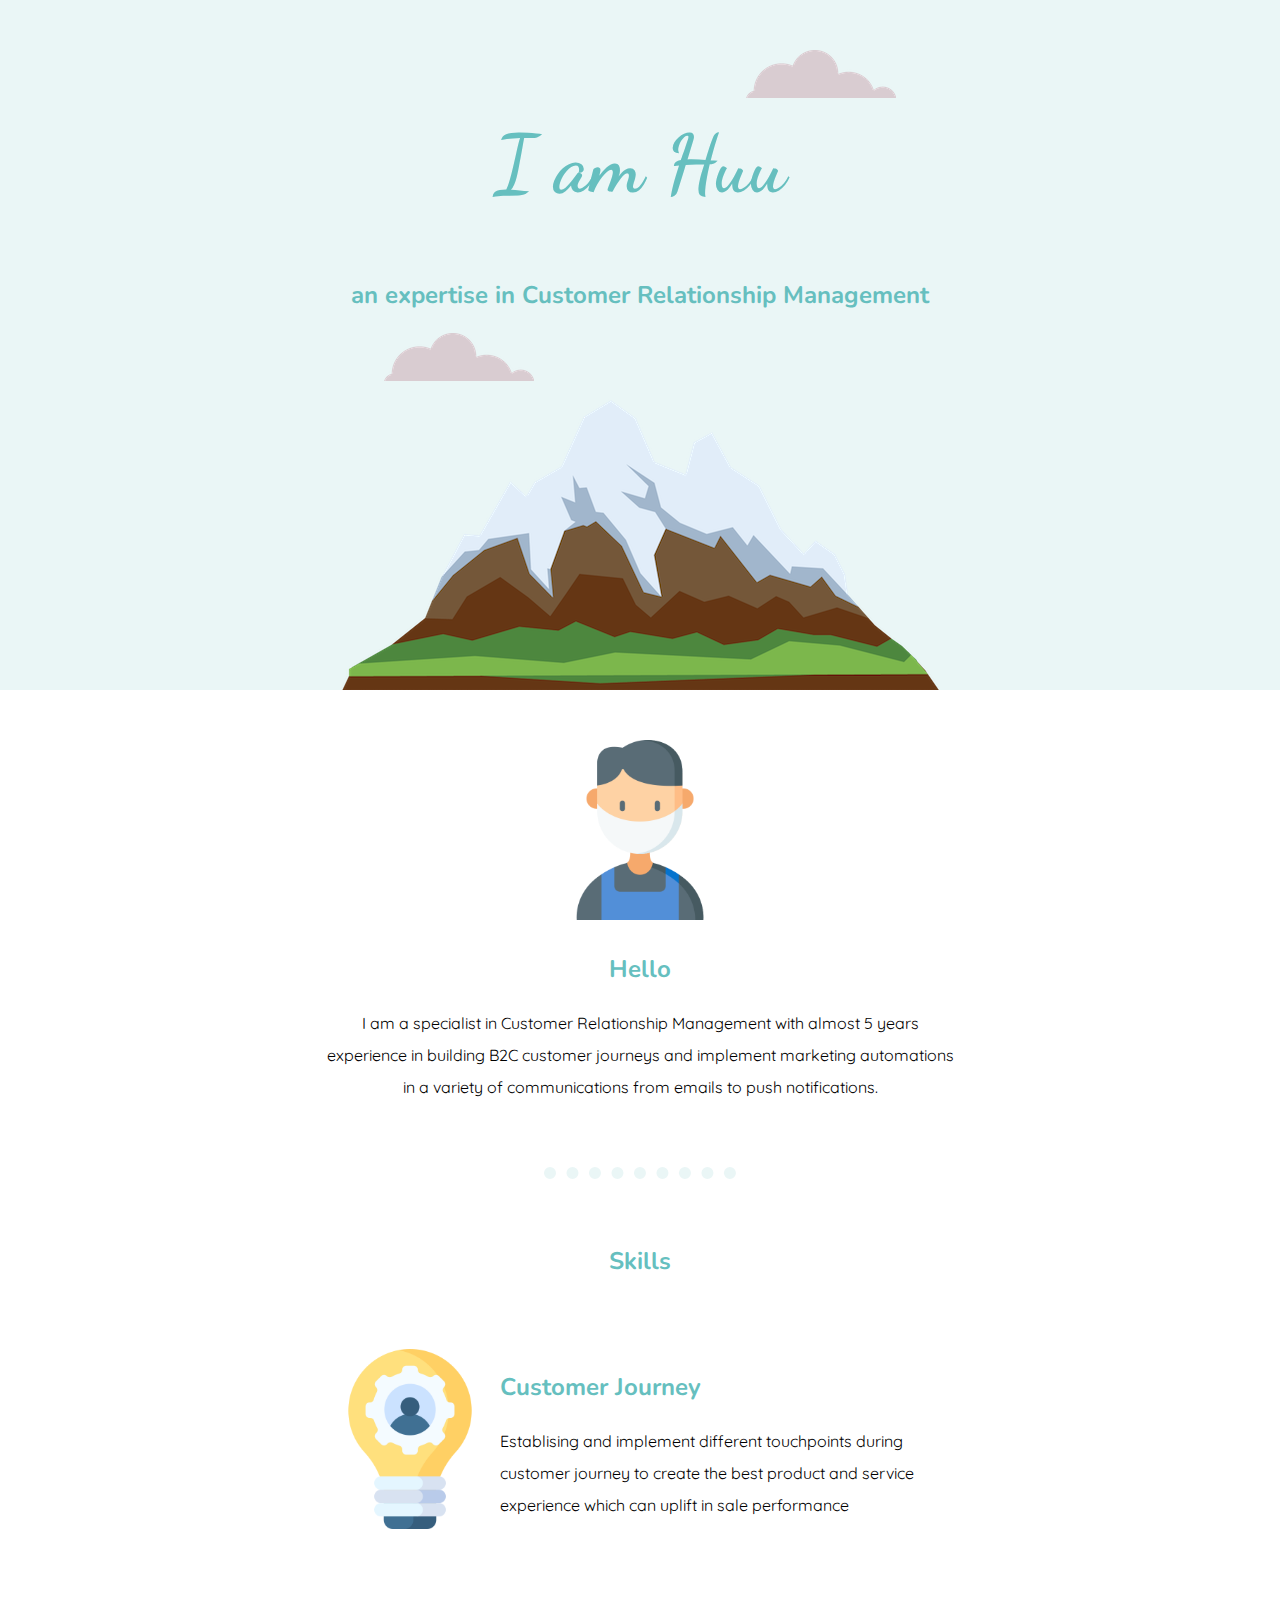
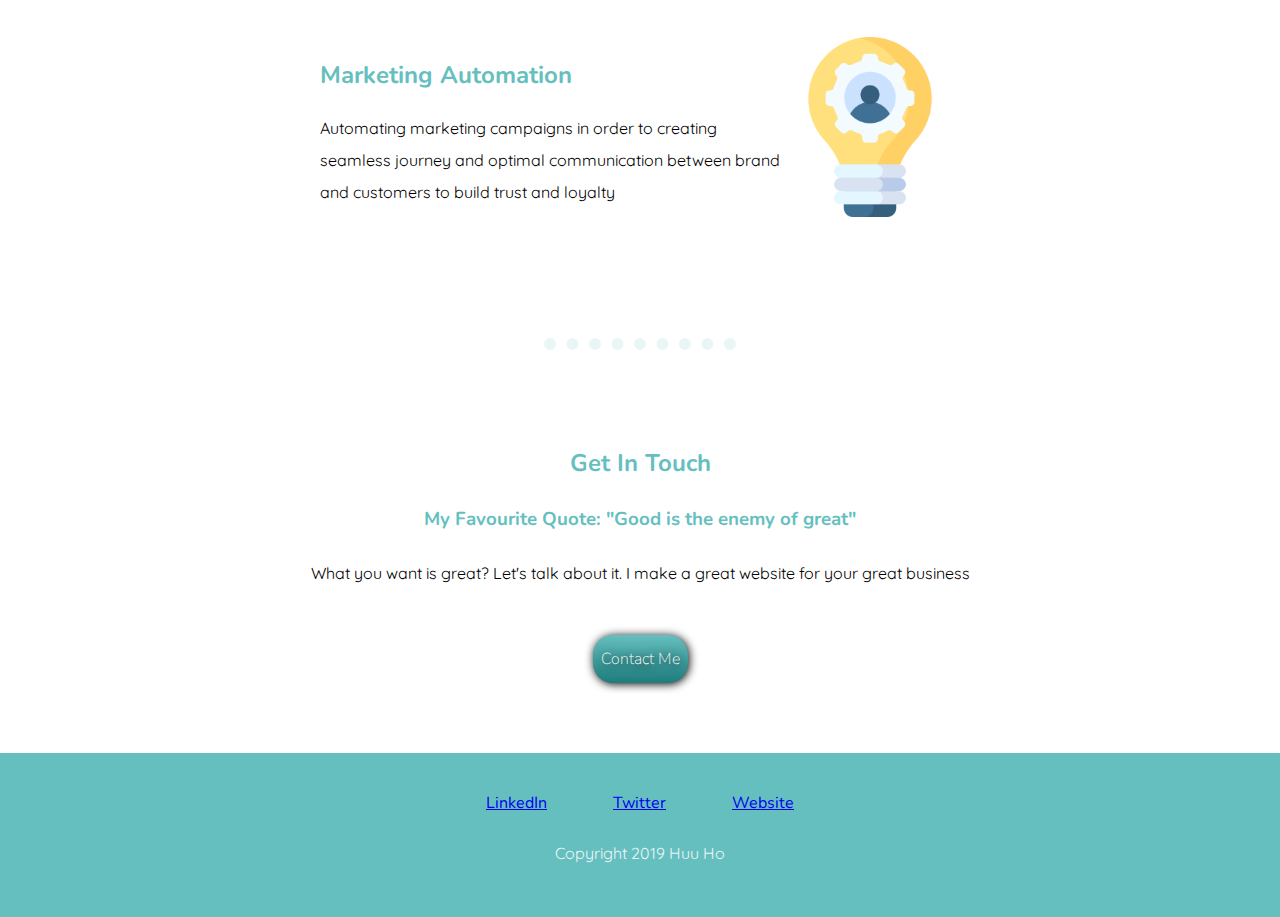
<file: cv/index.html>
<!DOCTYPE html>
<html lang="en">

<head>
    <meta charset="UTF-8">
    <meta name="viewport" content="width=device-width, initial-scale=1.0">
    <title>Huu's Website</title>
    <link rel="stylesheet" href="css/styles.css">
    <link rel="favicon" href="favicon.ico">
    <link
        href="https://fonts.googleapis.com/css2?family=Dancing+Script:wght@700&family=Nunito:wght@200&family=Quicksand:wght@300&display=swap"
        rel="stylesheet">
</head>

<body>
    <div class="hero">
        <img class="top-cloud" src="images/cloud.png" alt="Cloud">
        <h1>I am Huu</h1>
        <h2>an expertise in Customer Relationship Management</h2>
        <img class="bottom-cloud" src="images/cloud.png" alt="Cloud">
        <img class="mountain" src="images/mountain.png" alt="Mountain">
    </div>
    <div class="introduction">
        <div class="profile">
            <img class="profile-picture" src="images/profile.png" alt="Profile Picture">
            <h2>Hello</h2>
            <p>I am a specialist in Customer Relationship Management with almost 5 years experience in building B2C
                customer
                journeys and implement marketing automations in a variety of communications from emails to push
                notifications.</p>
        </div>
        <hr>
        <div class="skills">
            <h2>Skills</h2>
            <div class="skill-row">
                <img class="customer-journey-skill" src="images/skill.png" alt="Customer Journey">
                <h2>Customer Journey</h2>
                <p>Establising and implement different touchpoints during customer journey to create the best product
                    and service experience which can uplift in sale performance</p>
            </div>
            <div class="skill-row">
                <img class="marketing-automation-skill" src="images/skill.png" alt="Marketing Automation">
                <h2>Marketing Automation</h2>
                <p>Automating marketing campaigns in order to creating seamless journey and optimal communication
                    between brand and customers to build trust and loyalty</p>
            </div>
        </div>
        <hr>
    </div>
    <div class="contact">
        <h2>Get In Touch</h2>
        <h3>My Favourite Quote: "Good is the enemy of great"</h3>
        <p>What you want is great? Let's talk about it. I make a great website for your great business</p>
        <a href="mailto:huu.hp1512@gmail.com" class="button_contact-me">Contact Me</a>
    </div>

</body>
<footer>
    <div class="social">
        <table>
            <tbody>
                <td><a href="https://linkedin.com">LinkedIn</a></td>
                <td><a href="https://twitter.com">Twitter</a></td>
                <td><a href="https://phuhuuplastic.com">Website</a></td>
            </tbody>
        </table>
        <p>Copyright 2019 Huu Ho</p>
    </div>

</footer>

</html>
</file>
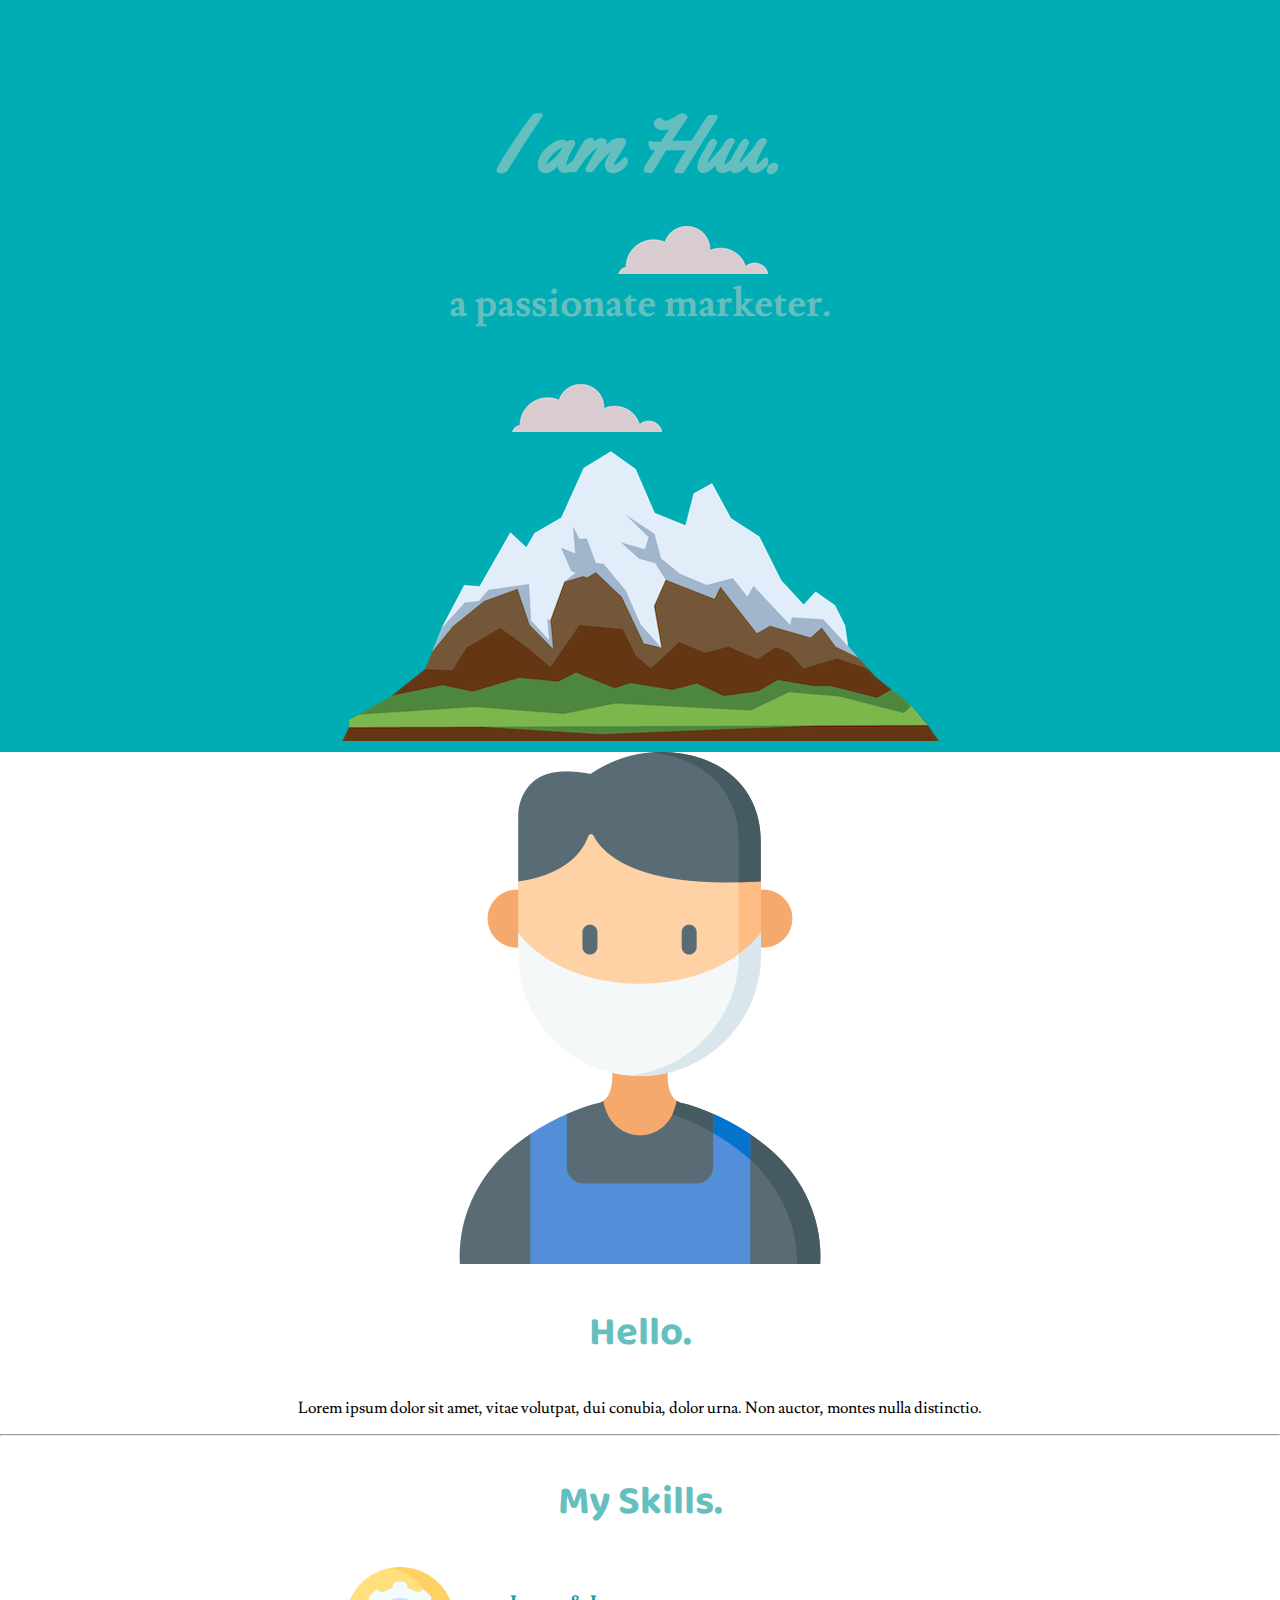
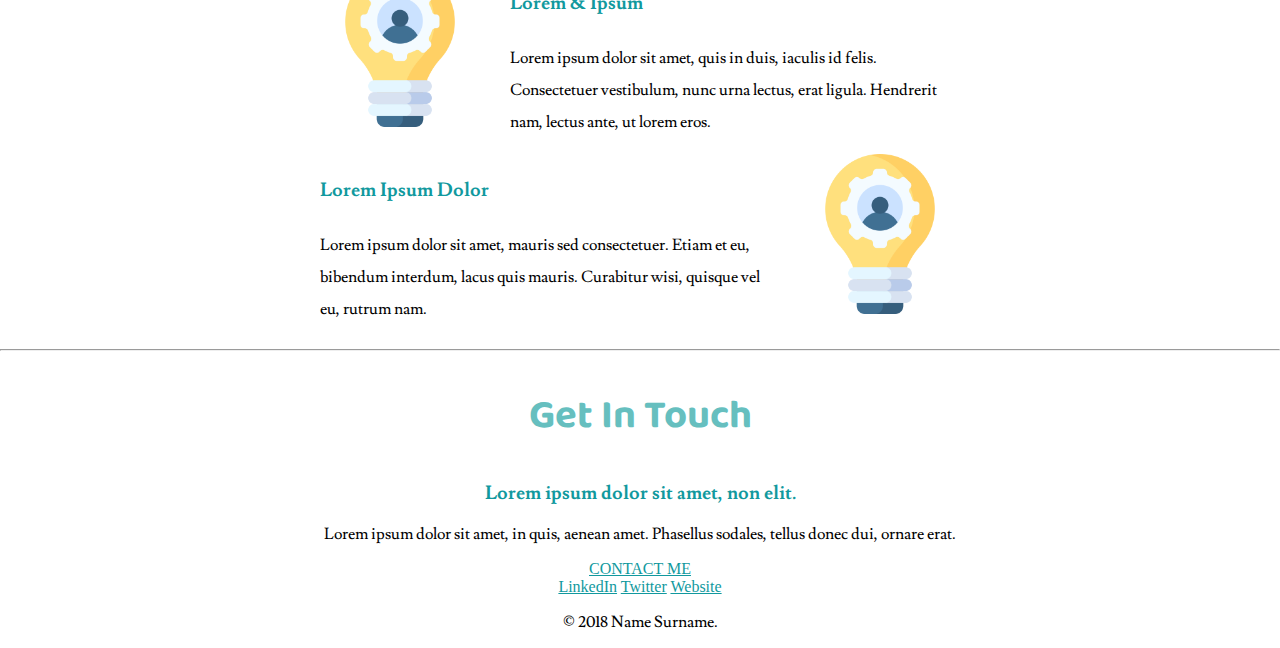
<file: cv/index1.html>
<!DOCTYPE html>
<html lang="en" dir="ltr">

<head>
  <meta charset="utf-8">
  <meta name="description" content="This is Huu's CV">
  <title>Huu Ho</title>
  <link rel="stylesheet" href="css/styles1.css">
  <link rel="icon" href="favicon.ico">
  <link rel="stylesheet"
    href="https://fonts.googleapis.com/css2?family=Baloo+2&family=Lusitana&family=Yellowtail&display=swap">
</head>

<body>
  <div class="top-container">
    <img class="top-cloud" src="images/cloud.png" alt="Cloud">
    <h1>I am Huu.</h1>
    <h2><p class="sub-text">a passionate marketer.</p></h2>
    <img class="bottom-cloud" src="images/cloud.png" alt="Cloud">
    <img src="images/mountain.png" alt="Mountains">
  </div>

  <div class="middle-container">
    <div class="profile">
      <img src="images/profile.png" alt="Avatar">
      <h2>Hello.</h2>
      <p>Lorem ipsum dolor sit amet, vitae volutpat, dui conubia, dolor urna. Non auctor, montes nulla distinctio.</p>
    </div>
    <hr>
    <div class="skills">
      <h2>My Skills.</h2>
      <div class="skill-row">
        <img class="skill-image-1" src="images/skill.png" alt="Skill">
        <h3>Lorem & Ipsum</h3>
        <p class="skill-1-desp">Lorem ipsum dolor sit amet, quis in duis, iaculis id felis. Consectetuer vestibulum, nunc urna lectus, erat
          ligula. Hendrerit nam, lectus ante, ut lorem eros.</p>
      </div>
      <div class="skill-row">
        <img class="skill-image-2" src="images/skill.png" alt="Skill">
        <h3>Lorem Ipsum Dolor</h3>
        <p class="skill-2-desp">Lorem ipsum dolor sit amet, mauris sed consectetuer. Etiam et eu, bibendum interdum, lacus quis mauris.
          Curabitur wisi, quisque vel eu, rutrum nam.</p>
      </div>
    </div>
    <hr>
    <div class="contact-me">
      <h2>Get In Touch</h2>
      <h3>Lorem ipsum dolor sit amet, non elit.</h3>
      <p>Lorem ipsum dolor sit amet, in quis, aenean amet. Phasellus sodales, tellus donec dui, ornare erat.</p>
      <a class="btn" href="mailto:name@email.com">CONTACT ME</a>
    </div>
  </div>


  <div class="bottom-container">
    <a class="footer-link" href="https://www.linkedin.com/">LinkedIn</a>
    <a class="footer-link" href="https://twitter.com/">Twitter</a>
    <a class="footer-link" href="https://www.appbrewery.co/">Website</a>
    <p>© 2018 Name Surname.</p>
  </div>

</body>

</html>
</file>
<file: cv/css/styles.css>
body {
    text-align: center;
    margin: 0;
    line-height: 2;
}

.hero {
    background-color: #EAf6f6;
    padding: 50px 0 0;
    margin: 0 0 50px;
    line-height: 0;
}


h1 {
    color: #66BFBF;
    font-family: 'Dancing Script', cursive;
    font-size: 5rem;
    line-height: 1.5;
}

h2 {
    color: #66BFBF;
    font-family: 'Nunito', sans-serif;
    font-size: 1.5rem;
    line-height: 1.5;

}

h3 {
    color: #66BFBF;
    font-family: 'Nunito', sans-serif;
}

p {
    font-family: 'Quicksand', sans-serif;
}

hr {
    border-color:#EAf6f6;
    border-style: dotted none none;
    border-width: 0.8rem;
    width: 30%;
    margin: 10% auto;
}

.mountain {
    max-width: 100%;
}

.top-cloud {
    position: absolute;
    right: 30%;
}

.bottom-cloud { 
    position: absolute;
    left: 30%;
}

.skill-row {
    display: inline-block;
    text-align: left;
    margin: 50px auto;
}

.profile-picture {
    width: 180px;
    height: 180px;
}

.customer-journey-skill {
    width: 180px;
    height: 180px;
    float: left;
}

.marketing-automation-skill {
    width: 180px;
    height: 180px;
    float: right;
}

.introduction {
    display: inline-block;
    text-align: center;
    width: 50%;
}

.button_contact-me {
    background: #66BFBF;
    background-image: -webkit-linear-gradient(top, #66BFBF, #1D7C7C);
    background-image: -moz-linear-gradient(top, #66BFBF, #1D7C7C);
    background-image: -ms-linear-gradient(top, #66BFBF, #1D7C7C);
    background-image: -o-linear-gradient(top, #66BFBF, #1D7C7C);
    background-image: linear-gradient(to bottom, #66BFBF, #1D7C7C);
    -webkit-border-radius: 20px;
    -moz-border-radius: 20px;
    border-radius: 20px;
    color: #FFFFFF;
    font-family: 'Nunito', sans-serif;    
    font-size: 1rem;
    font-weight: 50;
    padding: 0.5rem;
    margin: 30px auto;
    box-shadow: 1px 1px 10px 0px #000000;
    -webkit-box-shadow: 1px 1px 10px 0px #000000;
    -moz-box-shadow: 1px 1px 10px 0px #000000;
    text-shadow: 1px 1px 10px #000000;
    text-decoration: none;
    display: inline-block;
    cursor: pointer;
    text-align: center;
    }
    
    .button_contact-me:hover {
    border: solid #66BFBF 1px;
    background: #1D7C7C;
    background-image: -webkit-linear-gradient(top, #1D7C7C, #66BFBF);
    background-image: -moz-linear-gradient(top, #1D7C7C, #66BFBF);
    background-image: -ms-linear-gradient(top, #1D7C7C, #66BFBF);
    background-image: -o-linear-gradient(top, #1D7C7C, #66BFBF);
    background-image: linear-gradient(to bottom, #1D7C7C, #66BFBF);
    -webkit-border-radius: 20px;
    -moz-border-radius: 20px;
    border-radius: 20px;
    text-decoration: none;
    }

.contact {
    margin: 0 auto 2.5rem;
}

footer {
    background-color: #66BFBF;

}

.social {
    display: inline-block;
    margin: 2rem auto;
    font-family: 'Nunito', sans-serif;
    color: #EAF6F6;
}

td {
    padding: 0 2rem;
}
</file>
<file: cv/css/styles1.css>
body {
  margin: 0;
  text-align: center; 
}

h1 {
  margin: 0;
  font-family: 'Yellowtail', cursive;
  font-size: 5rem;
  color: #66BFBF;
}

h2 {
  font-family: 'Baloo 2', cursive;
  font-size: 2.5rem;
  color: #66BFBF;
}

h3 {
  font-family: 'Lusitana', serif;
  color: #11999E;
}

p {
  font-family: 'Lusitana', serif;
}

a {
  color: #11999E;
}

.p sub-text {
  font-weight: 900px;
}

.top-container {
  background-color: #00adb5;
  position: relative;
  padding: 5% 0 0;
  line-height: 2;
}

.top-cloud {
  position: absolute;
  top: 30%;
  right: 40%;

}

.bottom-cloud {
  position: absolute;
  left: 40%;
}



.skill-row{
  display:inline-block;
width: 50%;
text-align: left;
line-height: 2;

}

.skill-image-1 {
  width: 25%;
  float: left;
  margin: 0 30px 0 0;
}

.skill-image-2 {
  width: 25%;
  float: right;
  margin: 0 0 0 30px;
}



.middle-container {
}

.bottom-container {
}
</file>
